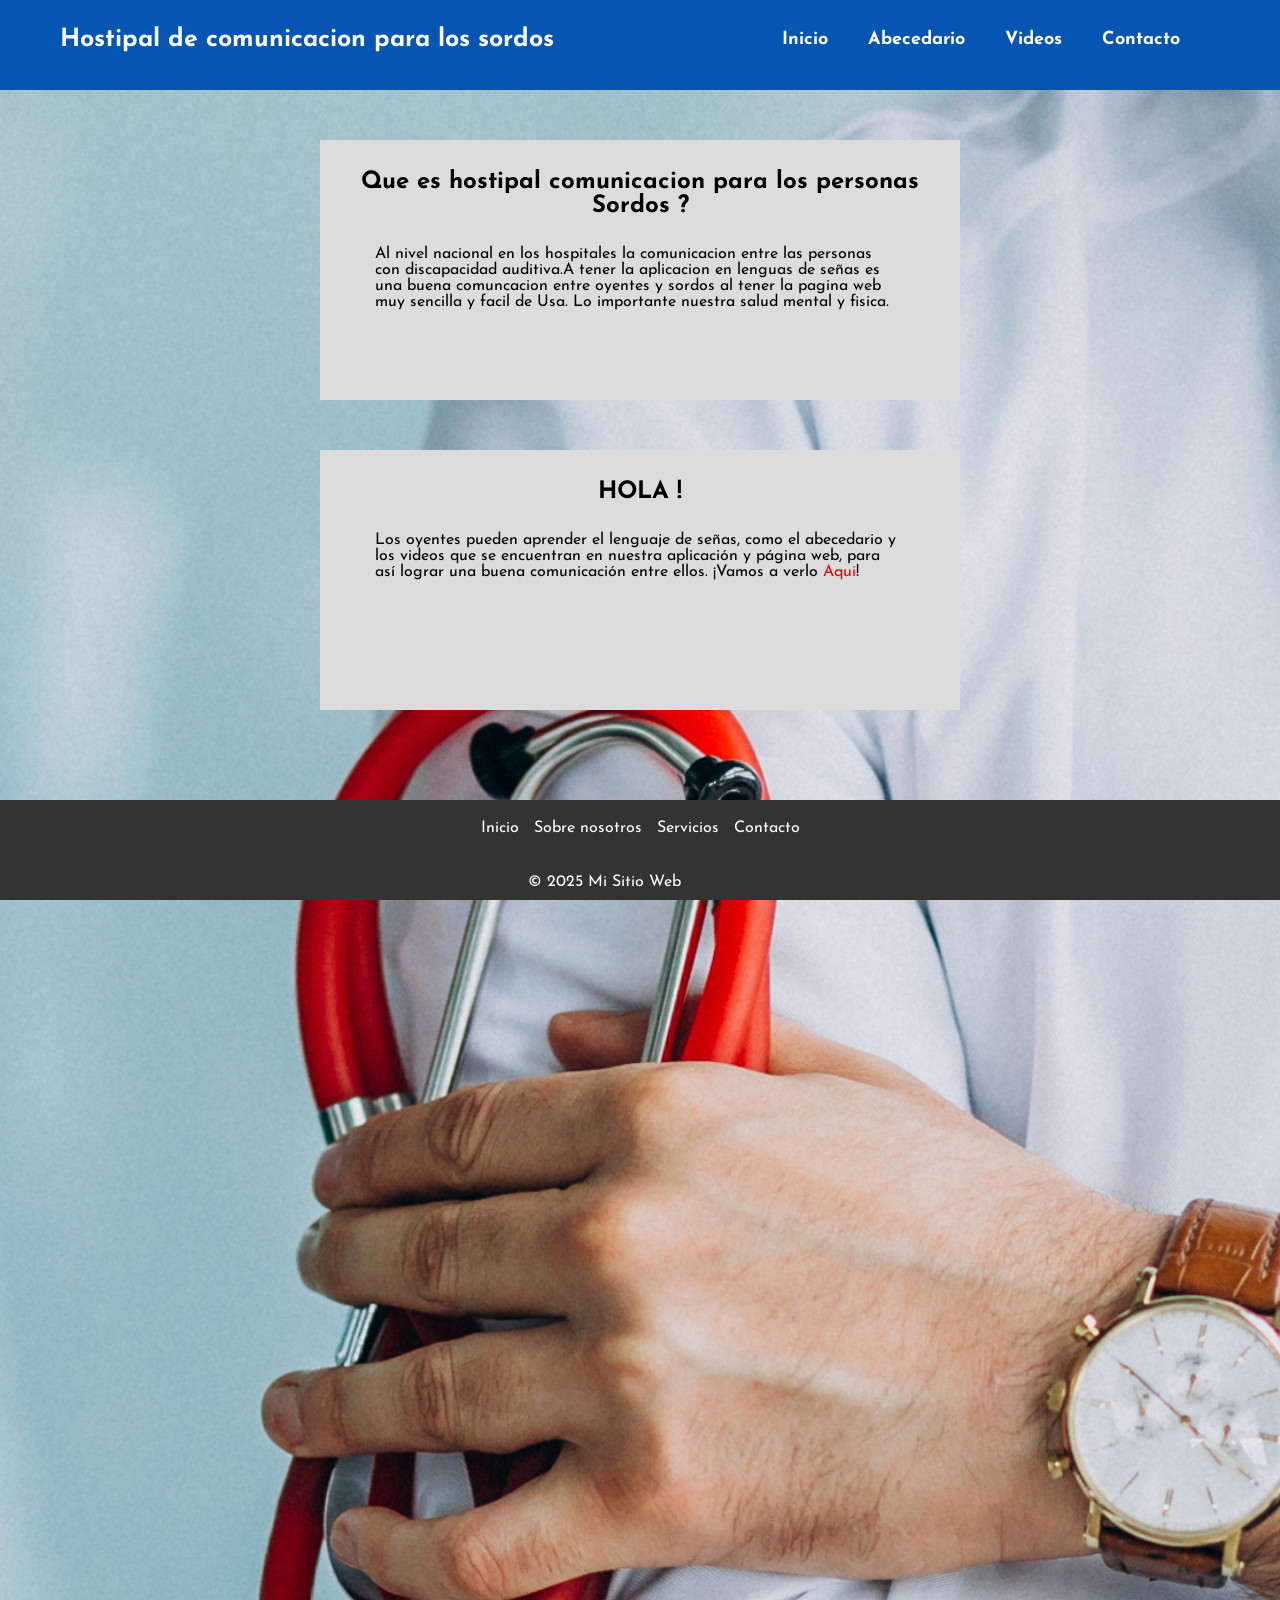
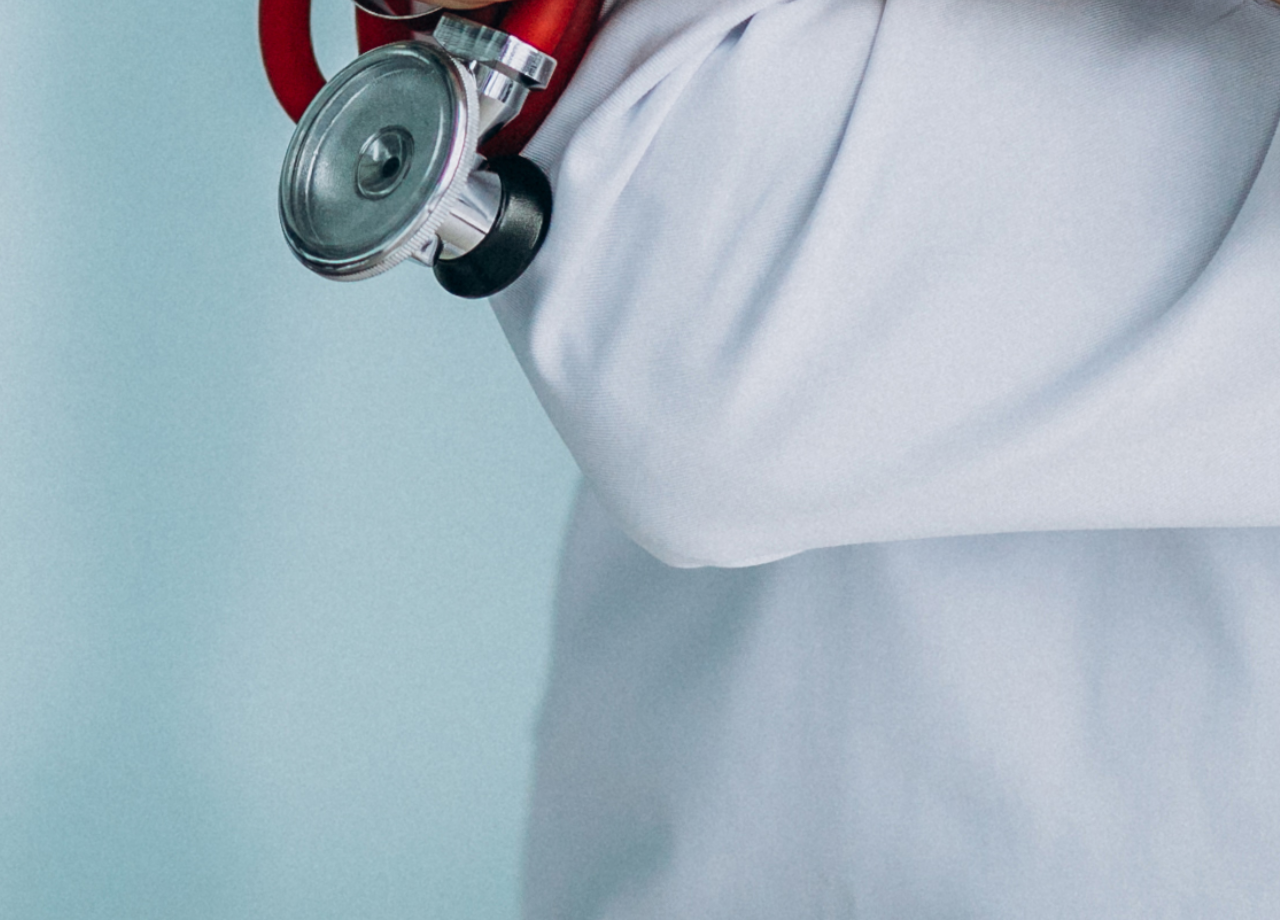
<file: index.html>
<!DOCTYPE html>
<html lang="en">
<head>
    <meta charset="UTF-8">
    <meta name="viewport" content="width=device-width, initial-scale=1.0">
    <title>Principal</title>
    <link rel="stylesheet" href="style.css">
    <link rel="icon" href="./image/hop.webp" type="image/webp">


<body>
 <header>
    <div class="content">
        
        <div class="menu container">
            <h1>Hostipal de comunicacion para los sordos</h1>
        <input type="checkbox" id="menu">
        <label for="menu">
            <img src="./image/hamburger1.png"  class="menu-icono"  alt="" width="60">
        </label>

        <nav class="navbar">
            <ul>
                <li><a href="index.html">Inicio</a></li>
                <li><a href="abecedario.html">Abecedario</a></li>
                <li><a href="senas.html">Videos</a></li>
                <li><a href="contacto.html">Contacto</a></li>
            </ul>
        </nav>
    </div>
    </div>
 </header>
    <div class="titulo">
        <h2>Que es hostipal comunicacion para los personas Sordos ?</h2>
        <p>Al nivel nacional en los hospitales la comunicacion entre las personas con discapacidad auditiva.A tener la aplicacion en lenguas de señas es una buena comuncacion entre oyentes y sordos al tener 
            la pagina web muy sencilla y facil de Usa. Lo importante nuestra salud mental y fisica.</p>
    </div>

    <div class="titulo">
        <h2><span>HOLA !</span></h2>
        <p>Los oyentes pueden aprender el lenguaje de señas, como el abecedario y los videos que se encuentran en nuestra aplicación y 
            página web, para así lograr una buena comunicación entre ellos. ¡Vamos a verlo <a class="click" href="abecedario.html">Aqui</a>!</p>
    </div>
 <footer>
    <div class="footer-links">
        <a href="#">Inicio</a>
        <a href="#">Sobre nosotros</a>
        <a href="#">Servicios</a>
        <a href="#">Contacto</a>
    </div>
    <p>&copy; 2025 Mi Sitio Web</p>
</footer>
</body>
</html>
</file>
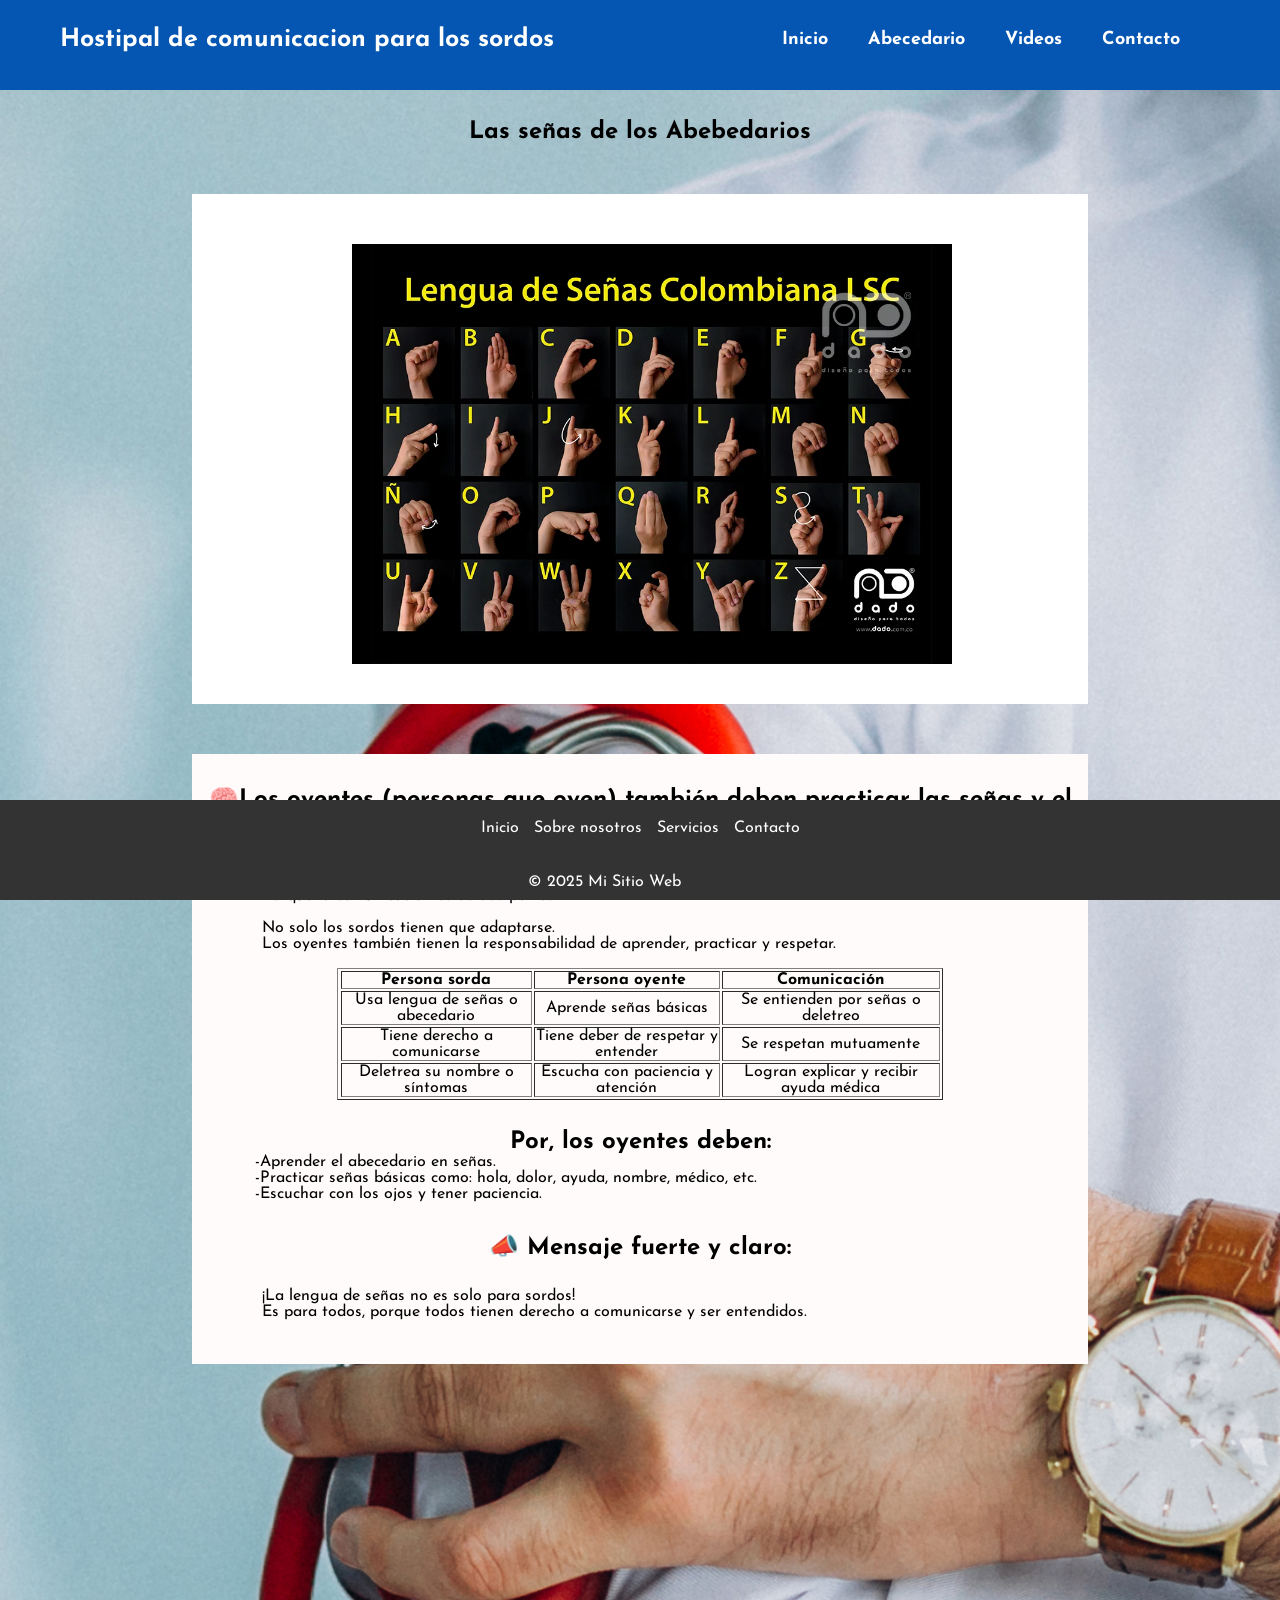
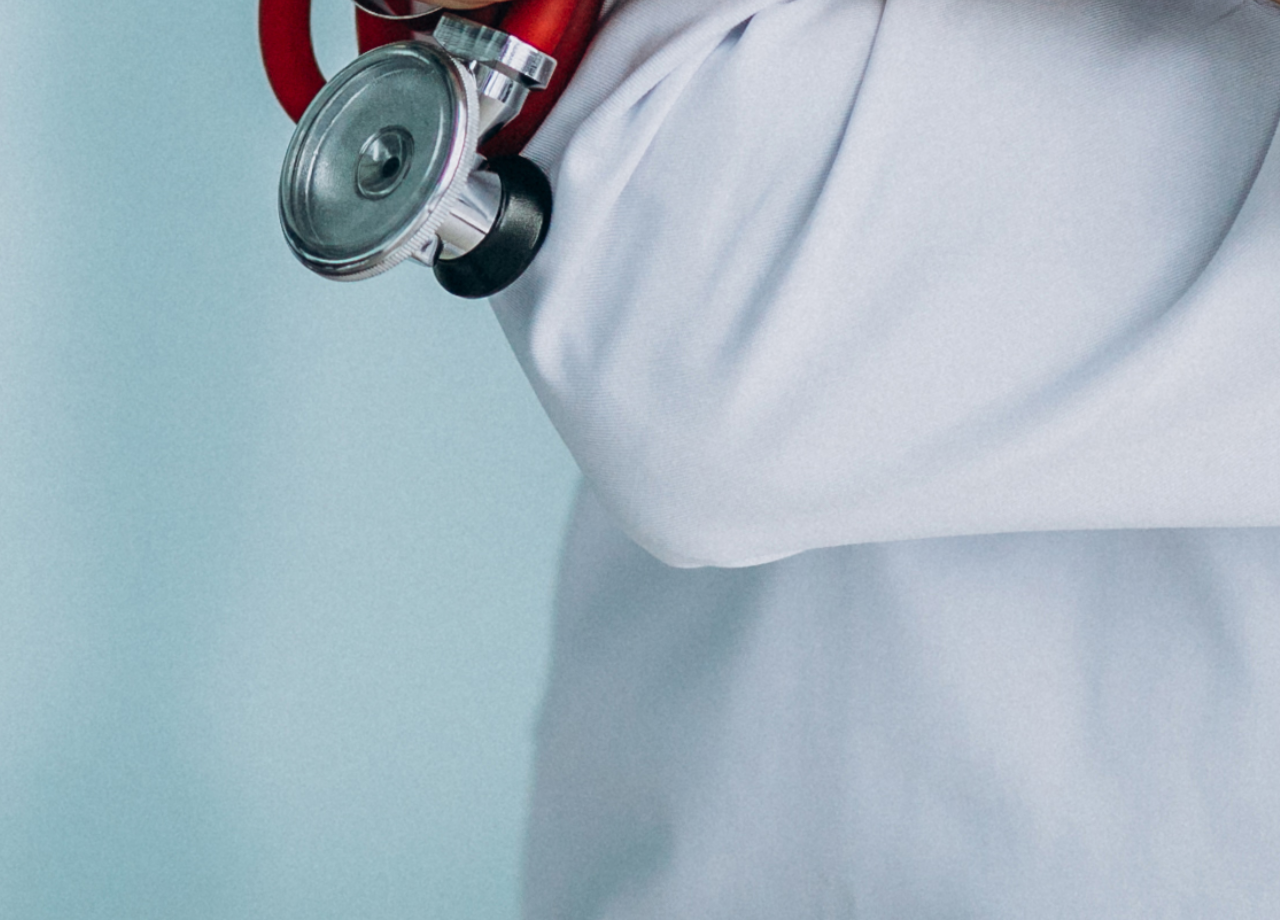
<file: abecedario.html>
<!DOCTYPE html>
<html lang="en">
<head>
    <meta charset="UTF-8">
    <meta name="viewport" content="width=device-width, initial-scale=1.0">
    <title>Principal</title>
    <link rel="stylesheet" href="style.css">
    <link rel="icon" href="./image/hop.webp" type="image/webp">
</head>
<style>
     
   .senas{
   width: 70%;
   height: 510px;
   background-color: rgb(255, 255, 255);
   margin-left: auto;
   margin-right: auto;
   margin-top: 50px;
   
   }
   .senas img {
    
       margin-left: 160px;
       margin-top: 50px;
   }
   .texto{
   width: 70%;
   height: 610px;
   background-color: rgb(255, 251, 251);
   margin-left: auto;
   margin-right: auto;
   margin-top: 50px;
   padding-left: 15px;
   padding-right: 15px;
   }
   table{
   width: 70%;
   height: 120px;
   padding-left: 1px;
   margin-left: 130px;
   text-align: center;
       
   }
   .listas{
       padding-left: 48px;
   }
   @media (max-width:600px) {
       .senas img{
           width: 330px;
           margin-left: 2px;
           margin-right: 5px;
       }
       .senas{
           width: 330px;
           height: 335px;
           margin-left: 15px;
       }
       table{
           margin-left: 30px;
           
       }
       body{
           height: 250vh;
       }
       .texto{
           width: 350px;
           height: 1000px;
       }
       
   }
</style>

<body>
 <header>
    <div class="content">
        
        <div class="menu container">
            <h1>Hostipal de comunicacion para los sordos</h1>
        <input type="checkbox" id="menu">
        <label for="menu">
            <img src="./image/hamburger1.png"  class="menu-icono"  alt="" width="60">
        </label>

        <nav class="navbar">
            <ul>
                <li><a href="index.html">Inicio</a></li>
                <li><a href="abecedario.html">Abecedario</a></li>
                <li><a href="senas.html">Videos</a></li>
                <li><a href="contacto.html">Contacto</a></li>
            </ul>
        </nav>
    </div>
    </div>
 </header>


 <h2>Las señas de los Abebedarios</h2>
     <div class="senas">
        <img src="./image/senas.webp" alt="" width="600">
     </div>

     <div class="texto">
        <h2>🧠Los oyentes (personas que oyen) también deben practicar las señas y el abecedario en lengua de señas
             para poder comunicarse con las personas sordas.</h2>
            <p><span>Porque la comunicación es de dos partes:</span> <br> <br>
                No solo los sordos tienen que adaptarse.
                <br>
                Los oyentes también tienen la responsabilidad de aprender, practicar y respetar.
            </p>
            <br>
            <table border="1">
                <tr>
                  <th>Persona sorda</th>
                  <th>Persona oyente</th>
                  <th>Comunicación</th>
                </tr>
                <tr>
                  <td>Usa lengua de señas o abecedario</td>
                  <td>Aprende señas básicas</td>
                  <td>Se entienden por señas o deletreo</td>
                </tr>
                <tr>
                  <td>Tiene derecho a comunicarse</td>
                  <td>Tiene deber de respetar y entender</td>
                  <td>Se respetan mutuamente</td>
                </tr>
                <tr>
                  <td>Deletrea su nombre o síntomas</td>
                  <td>Escucha con paciencia y atención</td>
                  <td>Logran explicar y recibir ayuda médica</td>
                </tr>
              </table>

            <h2>Por, los oyentes deben:</h2>
             <ul class="listas">
                <li>-Aprender el abecedario en señas.</li>
                <li>-Practicar señas básicas como: hola, dolor, ayuda, nombre, médico, etc.</li>
                <li>-Escuchar con los ojos y tener paciencia.</li>
             </ul>

             <h2>📣 Mensaje fuerte y claro:</h2>
             <p>¡La lengua de señas no es solo para sordos! <br>
                Es para todos, porque todos tienen derecho a comunicarse y ser entendidos.</p>
     </div>

     <footer>
        <div class="footer-links">
            <a href="#">Inicio</a>
            <a href="#">Sobre nosotros</a>
            <a href="#">Servicios</a>
            <a href="#">Contacto</a>
        </div>
        <p>&copy; 2025 Mi Sitio Web</p>
    </footer>

</body>
</html>
</file>
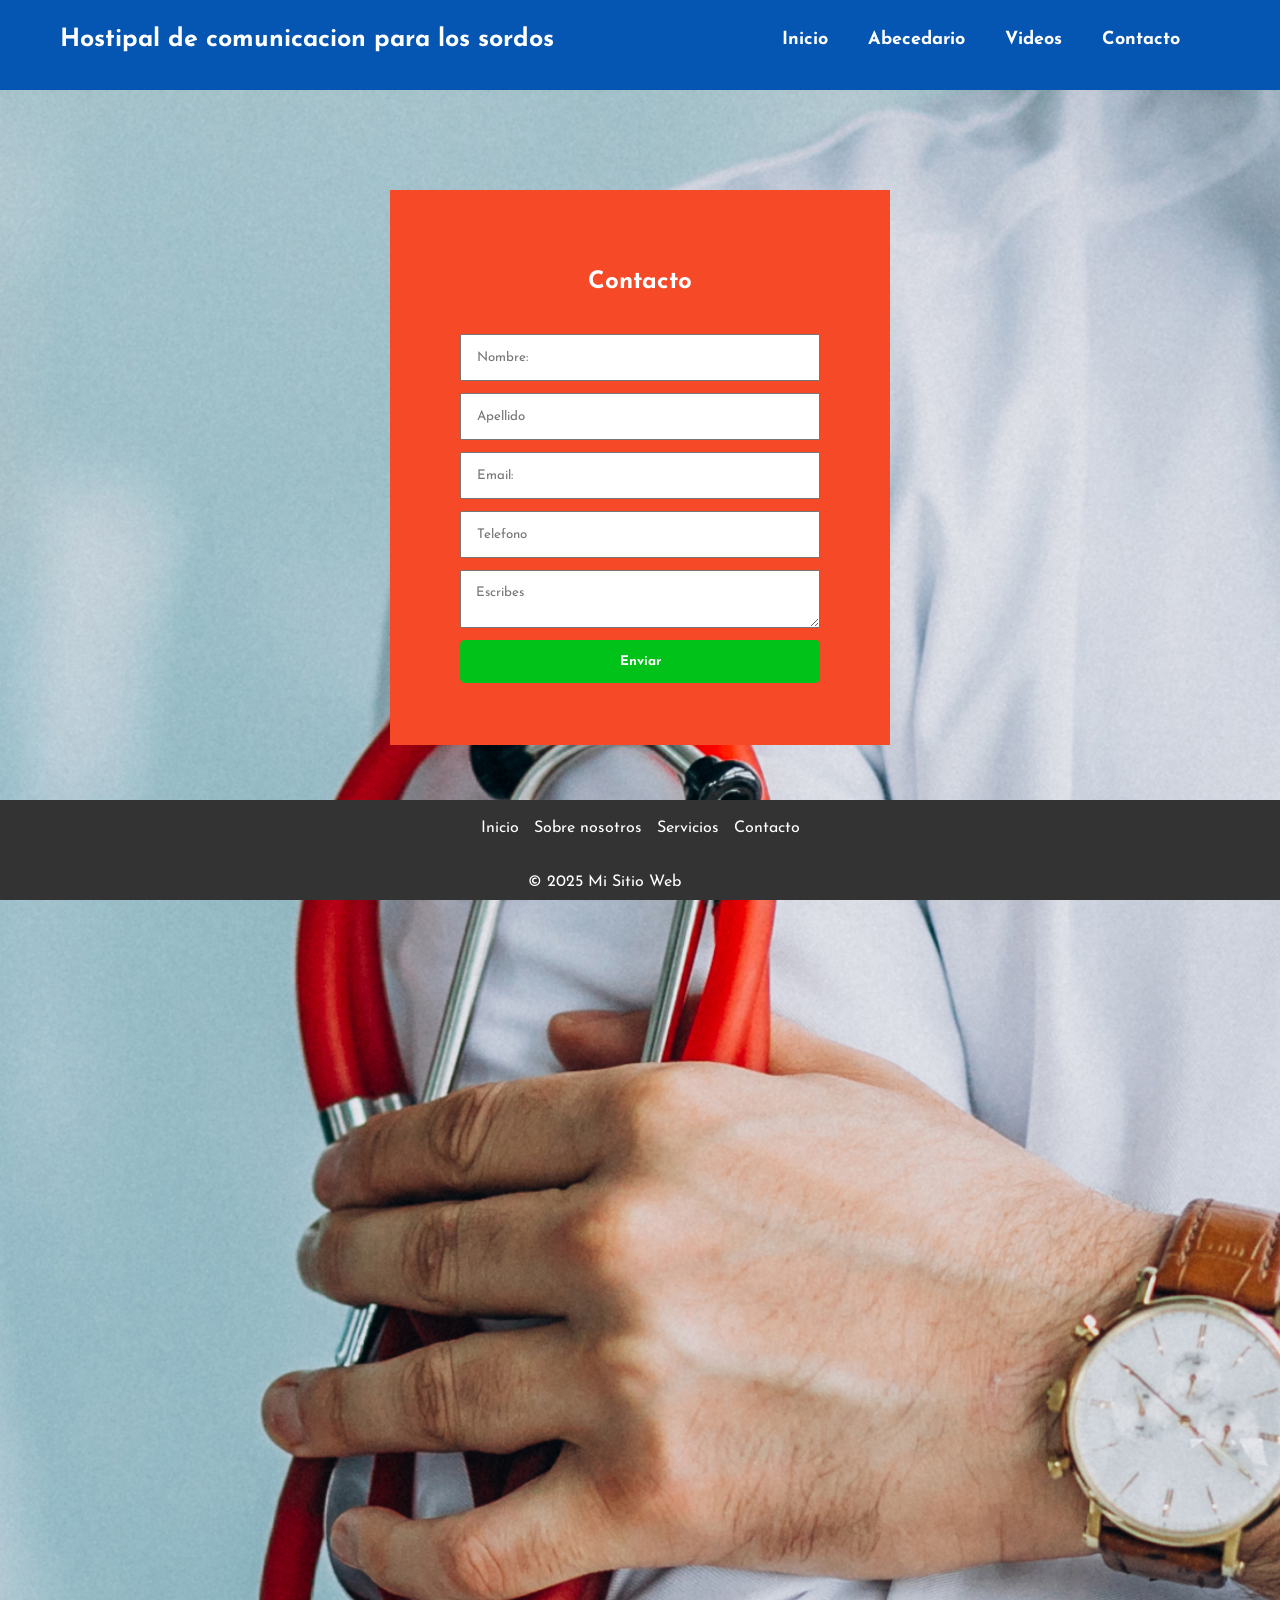
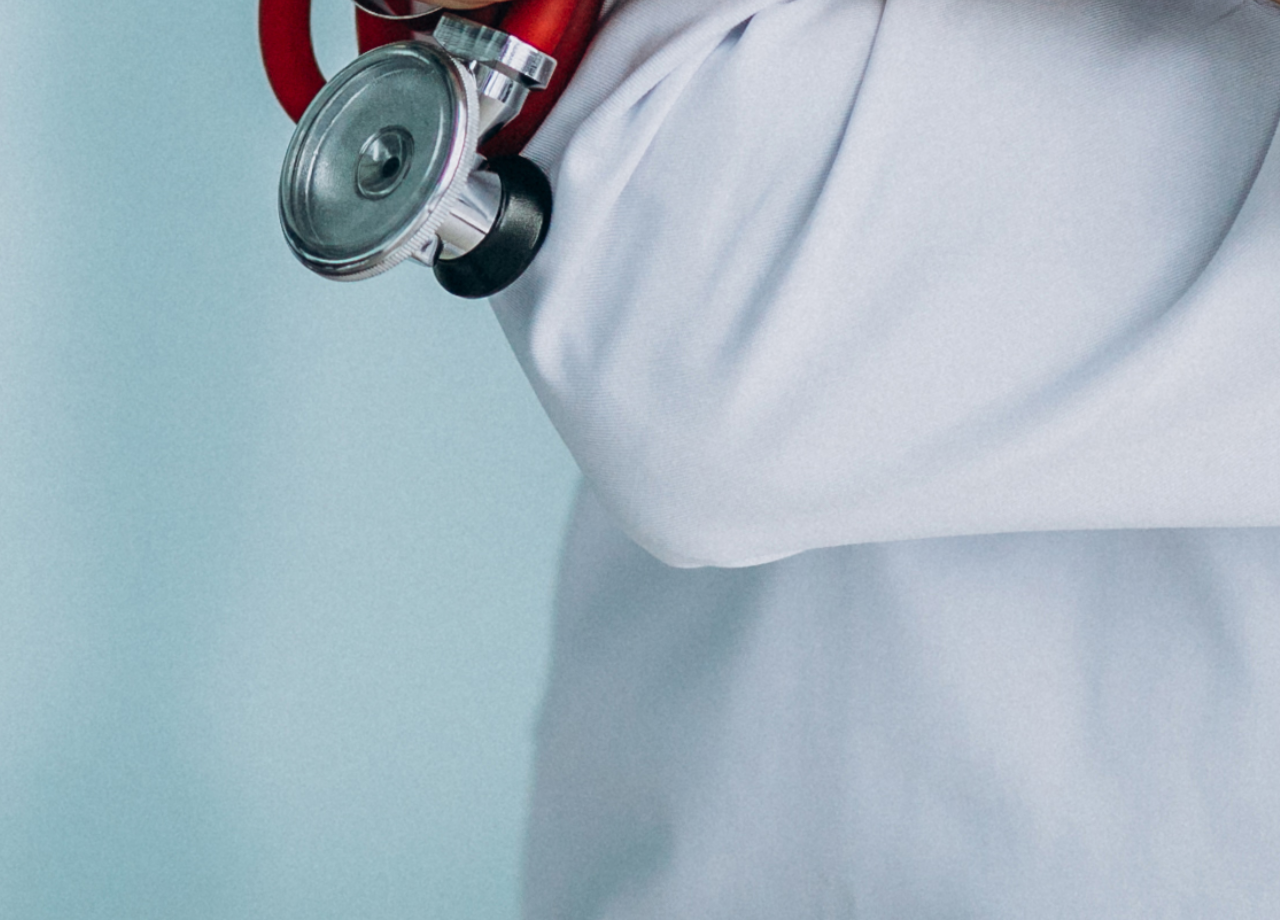
<file: contacto.html>
<!DOCTYPE html>
<html lang="en">
<head>
    <meta charset="UTF-8">
    <meta name="viewport" content="width=device-width, initial-scale=1.0">
    <title>Principal</title>
    <link rel="stylesheet" href="style.css">
    <link rel="icon" href="./image/hop.webp" type="image/webp">
</head>

<style>
.cuadro{
  width: 90%;
  max-width: 1000px;
  margin: 0 auto;
}.cuadro{
  margin-top: 100px;
}
.cuadro  form {
  background-color:  #F54927;
  width: 500px;
  padding: 50px;
  margin: 0 auto;
  
}
.cuadro form input{
  display: block;
  margin: 0 auto;
  padding: 15px;
  width: 90%;
  margin-bottom: 12px;
}
h2{
  text-align: center;
  padding-bottom: 40px;
  color: white
  ;
}
.cuadro textarea{
  display: block;
  margin: 0 auto;
  padding: 15px;
  width: 90%;
  margin-bottom: 12px;
}

form input[type="submit"] {
  width: 90%;
  background-color: #00C218; /* Verde */
  color: white;
  font-weight: bold;
  border: none;
  padding: 15px;
  border-radius: 5px;
  cursor: pointer;
}
form input[type="submit"] {
  width: 90%;
  background-color: #00C218; /* Verde */
  color: white;
  font-weight: bold;
  border: none;
  padding: 15px;
  border-radius: 5px;
  cursor: pointer;
}
form input[type="submit"]:hover {
  background-color: #00a915;
  
  

}
footer {
  background-color: #333;
  color: white;
  text-align: center;
  padding: 10px;
  width: 100%;
  margin: 0;          /* elimina márgenes */
  left: 0;            /* asegúrate de que empiece desde el borde izquierdo */
  position: fixed;
  bottom: 0;
  box-sizing: border-box;
}


@media (max-width:600px){
  .cuadro .form{
    width: 300px;
    
  }
}
</style>
<body>
 
 <header>
   <div class="content">
       
       <div class="menu container">
           <h1>Hostipal de comunicacion para los sordos</h1>
       <input type="checkbox" id="menu">
       <label for="menu">
           <img src="./image/hamburger1.png"  class="menu-icono"  alt="" width="6" />
       </label>
       <nav class="navbar">
           <ul>
               <li><a href="index.html">Inicio</a></li>
               <li><a href="abecedario.html">Abecedario</a></li>
               <li><a href="senas.html">Videos</a></li>
               <li><a href="contacto.html">Contacto</a></li>
           </ul>
       </nav>
   </div>
   </div>
</header>


  <div class="cuadro">
    
   <form action=""class="form"  method="get" accept-charset="utf-8">
     <h2>Contacto</h2>
     <input type="" name="Nombre:" id="" value="" placeholder="Nombre:" />
          <input type="text/submit/hidden/button/image" name="Apellido:" id="" value="" placeholder="Apellido"/>

     <input type="text/submit/hidden/button/image" name="Email:" id="" value="" placeholder="Email:" />
          <input type="text/submit/hidden/button/image" name="Telefono:" id="" value="" placeholder="Telefono" />
          
          <textarea name="" id= rows="8" cols="40" placeholder="Escribes"></textarea>
          <input  type="submit" name="" id="" value="Enviar" />
          
          </form>


 <footer>
    <div class="footer-links">
        <a href="#">Inicio</a>
        <a href="#">Sobre nosotros</a>
        <a href="#">Servicios</a>
        <a href="#">Contacto</a>
    </div>
    <p>&copy; 2025 Mi Sitio Web</p>
</footer>
    
</body>
</html>
</file>
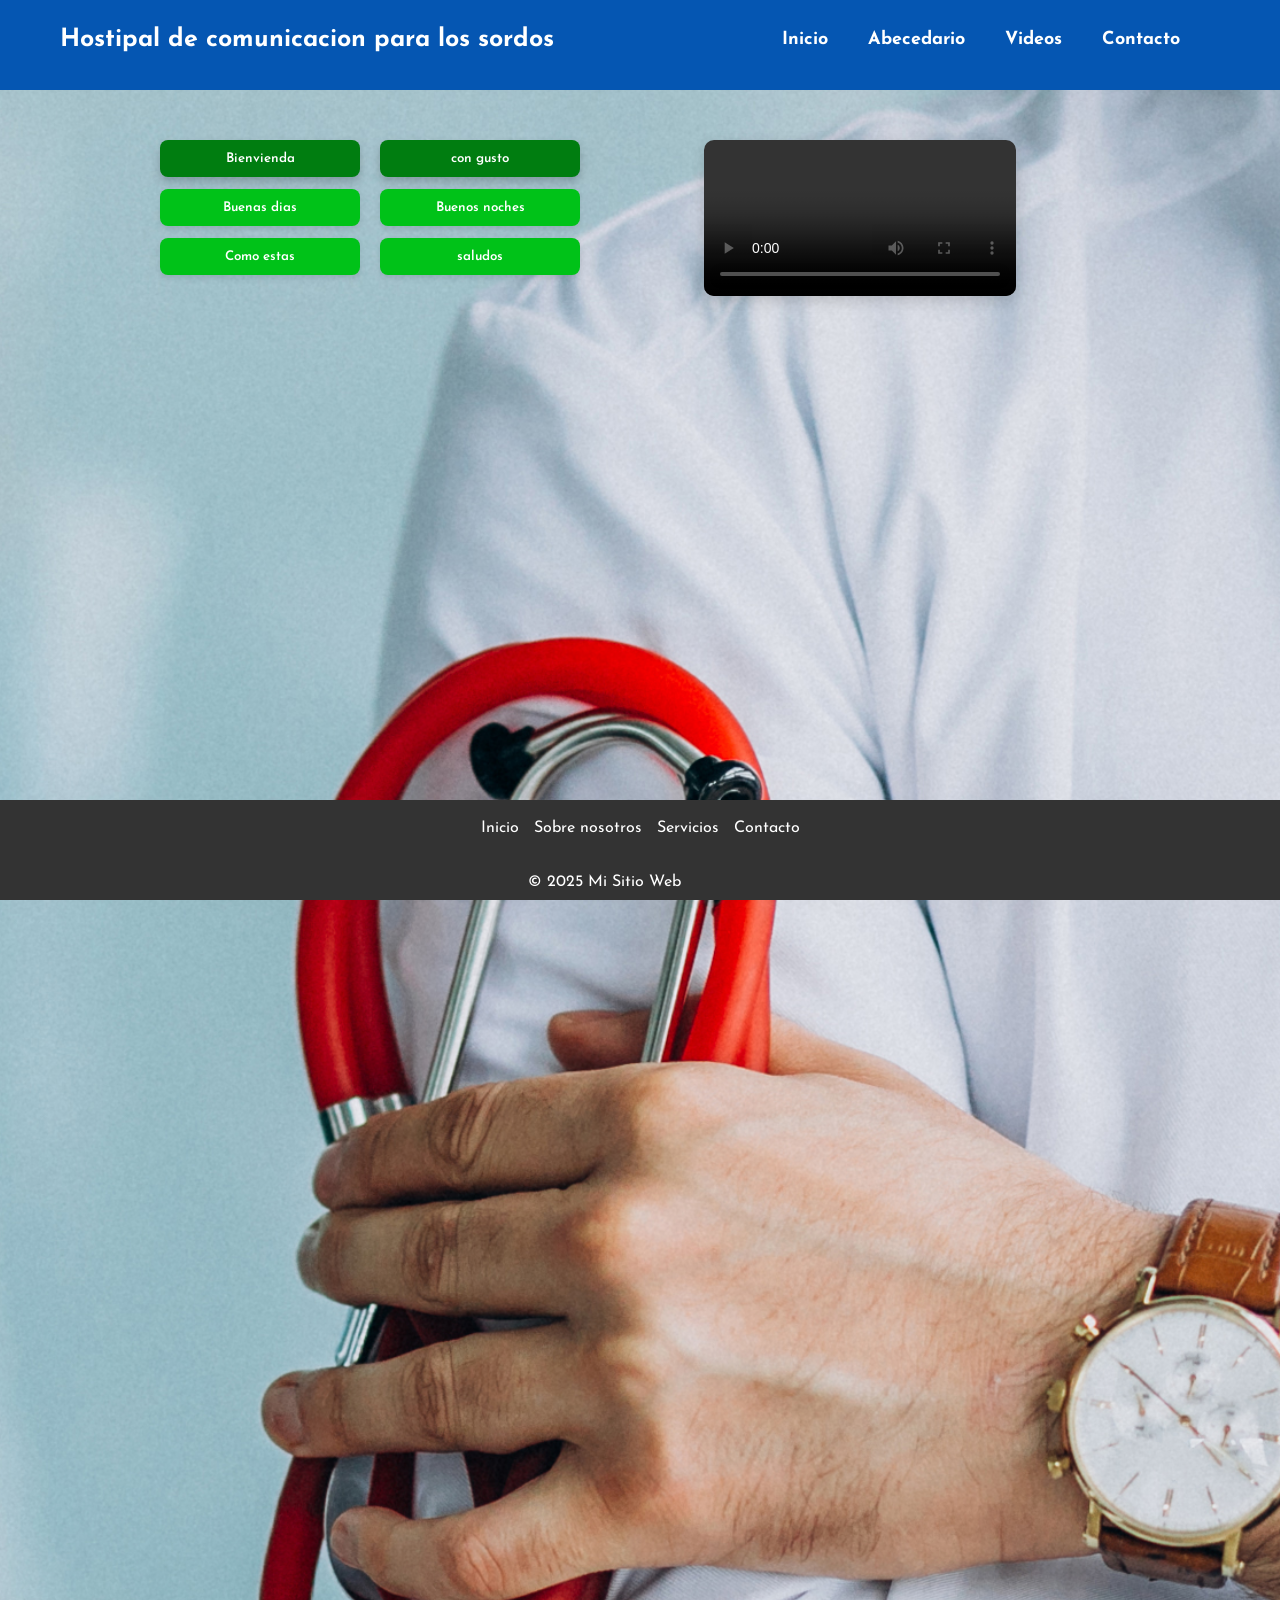
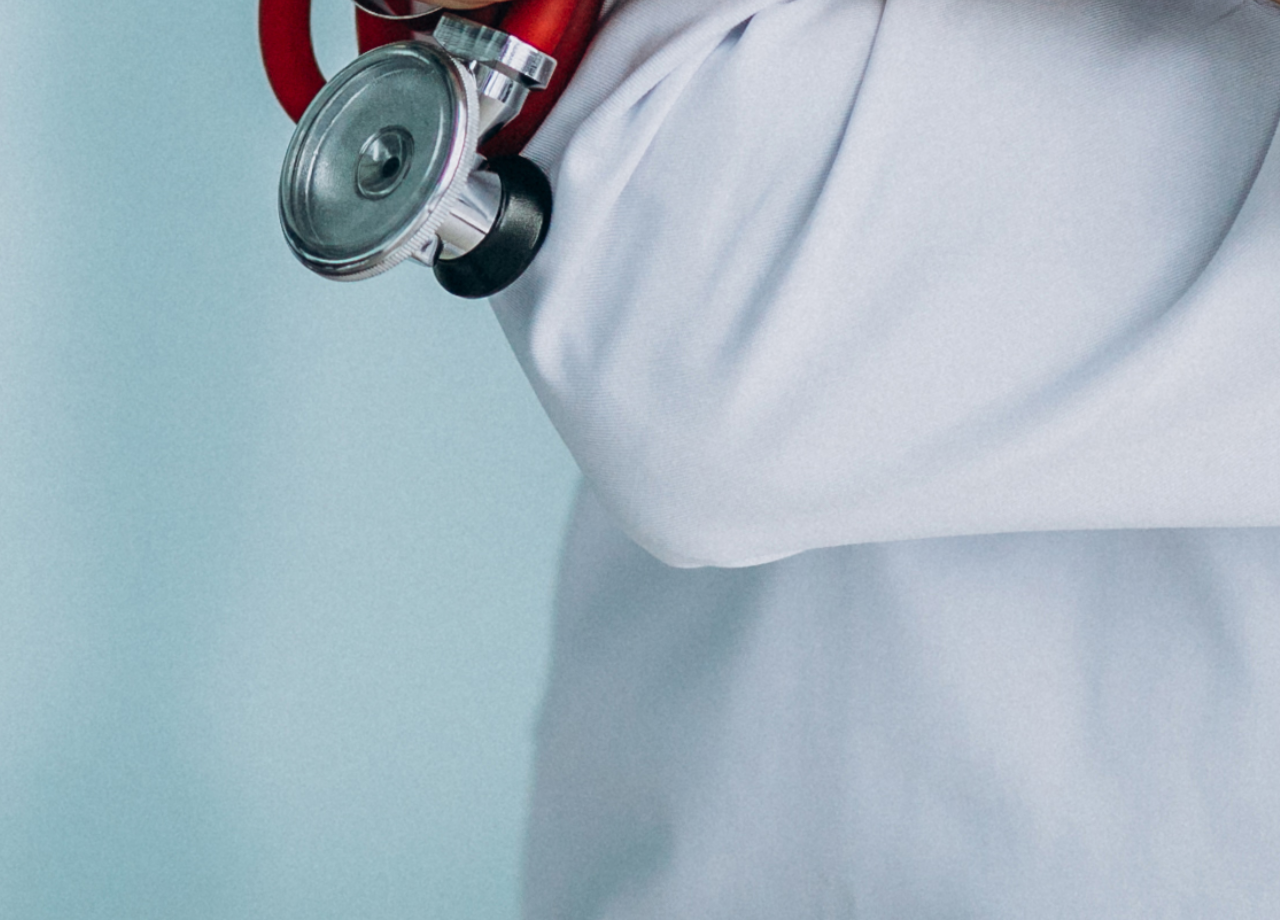
<file: senas.html>
<!DOCTYPE html>
<html lang="en">
<head>
    <meta charset="UTF-8">
    <meta name="viewport" content="width=device-width, initial-scale=1.0">
    <title>Principal</title>
    <link rel="stylesheet" href="style.css">
    <link rel="icon" href="./image/hop.webp" type="image/webp">
</head>

<style>
/* Estructura general: botones izquierda, video derecha */
.video-section {
  display: flex;
  justify-content: center;
  align-items: flex-start;
  gap: 20px;
  max-width: 1000px;
  margin: 30px auto;
  padding: 20px;
  box-sizing: border-box;
}

/* Panel de botones */
.video-buttons {
  display: flex;
  flex-direction: column;
  gap: 12px;
  width: 200px;
}

/* Estilo de botones */
.vid-btn {
  background-color: #00C218;
  color: white;
  border: none;
  padding: 12px;
  border-radius: 8px;
  font-weight: 600;
  cursor: pointer;
  transition: 0.2s ease;
  text-align: center;
  box-shadow: 0 3px 6px rgba(0,0,0,0.1);
}

.vid-btn:hover {
  background-color: #009a14;
  transform: translateX(5px);
}

.vid-btn.active {
  background-color: #007d10;
  box-shadow: 0 5px 10px rgba(0,0,0,0.2);
}

/* Reproductor de video */
.video-player {
  flex: 1;
  text-align: center;
}

.video-player video {
  width:60%;
  max-width: 700px;
  border-radius: 10px;
  box-shadow: 0 5px 15px rgba(0,0,0,0.15);
}

/* Responsive (móvil) */
@media (max-width: 700px) {
  .video-player video{
    width: 80%;
  }
  .video-section {
    flex-direction: column;
    align-items: center;
  }

  .video-buttons {
    flex-direction: row;
    flex-wrap: wrap;
    justify-content: center;
    width: 100%;
  }

  .vid-btn {
    width: 30%;
  }
}
    
       
</style>
<body>
 <header>
    <div class="content">
        
        <div class="menu container">
            <h1>Hostipal de comunicacion para los sordos</h1>
        <input type="checkbox" id="menu">
        <label for="menu">
            <img src="./image/hamburger1.png"  class="menu-icono"  alt="" width="6" />
        </label>

        <nav class="navbar">
            <ul>
                <li><a href="index.html">Inicio</a></li>
                <li><a href="abecedario.html">Abecedario</a></li>
                <li><a href="senas.html">Videos</a></li>
                <li><a href="contacto.html">Contacto</a></li>
            </ul>
        </nav>
    </div>
    </div>
 </header>


















<body>
<div class="video-section">
  <div class="video-buttons">
    <button class="vid-btn active" data-src="./image/bienvienda1.mp4" controls autoplay>Bienvienda</button>
    <button class="vid-btn" data-src="./image/buenos dias.mp4">Buenas dias</button>
    <button class="vid-btn" data-src="./image/como estas1.mp4">Como estas </button>
  </div>

    <div class="video-buttons">
    <button class="vid-btn active" data-src="./image/con gusto1.mp4">con gusto</button>
    <button class="vid-btn" data-src="./image/bueb noches.mp4">Buenos noches</button>
    <button class="vid-btn" data-src="./image/saludos1.mp4">saludos </button>
  </div>

  <div class="video-player">
    <video id="player" controls width="100%" preload="metadata">
      <source src="./image/bienvienda1.mp4" type="video/mp4">
      Tu navegador no soporta el elemento <code>video</code>.
    </video>
  </div>
</div>

<script>
  const buttons = document.querySelectorAll('.vid-btn');
  const player = document.getElementById('player');

  buttons.forEach(btn => {
    btn.addEventListener('click', () => {
      const src = btn.getAttribute('data-src');
      player.pause();
      player.querySelector('source').setAttribute('src', src);
      player.load();
      player.play().catch(()=>{});
      buttons.forEach(b => b.classList.remove('active'));
      btn.classList.add('active');
    });
  });
</script>

<footer>
    <div class="footer-links">
        <a href="#">Inicio</a>
        <a href="#">Sobre nosotros</a>
        <a href="#">Servicios</a>
        <a href="#">Contacto</a>
    </div>
    <p>&copy; 2025 Mi Sitio Web</p>
</footer>
</body>
</html>
</file>
<file: style.css>
@import url('https://fonts.googleapis.com/css2?family=Josefin+Sans:ital,wght@0,100..700;1,100..700&family=PT+Sans+Narrow:wght@400;700&display=swap');
*{
    margin: 0;
    padding: 0;
    text-decoration: none;
    box-sizing: border-box;
    list-style: none;    
    font-family: "Josefin Sans", serif;
    font-optical-sizing: auto;
    font-weight: weigth;
    font-style: normal;
  }
  body{
    background-image:url(./image/medico.jpg) ;
    height: 280vh;
    background-size: cover;
    background-repeat: no-repeat;
    background-position: 69%;
    background-attachment: scroll;
    
    
    
  }
  image{
    opacity: 0.5;
  }
.container{
    max-width: 1200px;
    margin: 0;
}
.content{
    min-height: 90px;
   
    background:#0556b2;
}
.menu{
    position: absolute;
    top: 10px;
    left: 0;
    right: 0;
    display: flex;
    align-items: center;
    justify-content: space-between;
}
h1{
    font-size: 25px;
    color: white;
    padding-left: 60px;
   
}
.menu .navbar ul li{
    position: relative;
    float: left;
}
.menu .navbar ul li a{
    font-size: 18px;
    padding: 20px;
    color: white;
    display: block ;
    font-weight: bold;
}
.menu .navbar ul li a:hover{
    color: rgb(216, 12, 138);
}
#menu{
    display: none;
   
}
.menu-icono{
 width: 25px;   
 color: white;
}

.menu label{
    cursor: pointer;
    display: none;
}
footer {
    background: #333;
    color: white;
    text-align: center;
    padding: 10px;
    margin-top: auto;
    position: fixed;
    bottom: 0;
    width: 100%;
}
.click{
    color: red;
}

.footer-links {
    display: flex;
    justify-content: center;
    flex-wrap: wrap;
    gap: 15px;
    padding: 10px 0;
}

.footer-links a {
    color: white;
    text-decoration: none;
}

.footer-links a:hover {
    text-decoration: underline;
}
.titulo{
    width: 50%;
    height: 260px;
    background-color: gainsboro;
    margin-left: auto;
    margin-right: auto;
    margin-top: 50px;
    opacity: 1;
}
h2{
    color: black;
    text-align: center;
    padding-top: 30px;

}
p{
    width: 90%;
    padding-top: 28px;
    padding-left: 55px;
}
@media (max-width:600px) {
    body{
        height: 160vh;
    }
    .content{
        min-height: 70px;

    }
    .menu{
        top: 0;
        padding: 20px;
        
        
    }
    .menu label {
        display: initial;
    }
    .menu .navbar{
        position: absolute;
        top: 86%;
        left: 0;
        right: 0;
        background: rgb(7,58,166);
        background: linear-gradient(90deg, rgba(7,58,166,1) 17%, rgba(0,89,231,1) 87%);
        display: none;
        height: 650px;
        z-index: 10;

     
    }
  
    .menu .navbar ul li{
        width: 100%;
        text-align: center;
        line-height: 100px;
        
      
    }

    .menu .navbar ul li a{
        font-size: 30px;
    }
    #menu:checked ~ .navbar{
        display: initial;
        
    }
    h1{
        font-size: 16px;
        margin-left: -30px;
    }
    .titulo{
        width: 90%;
        height: 350px;
    }
    
}
</file>
